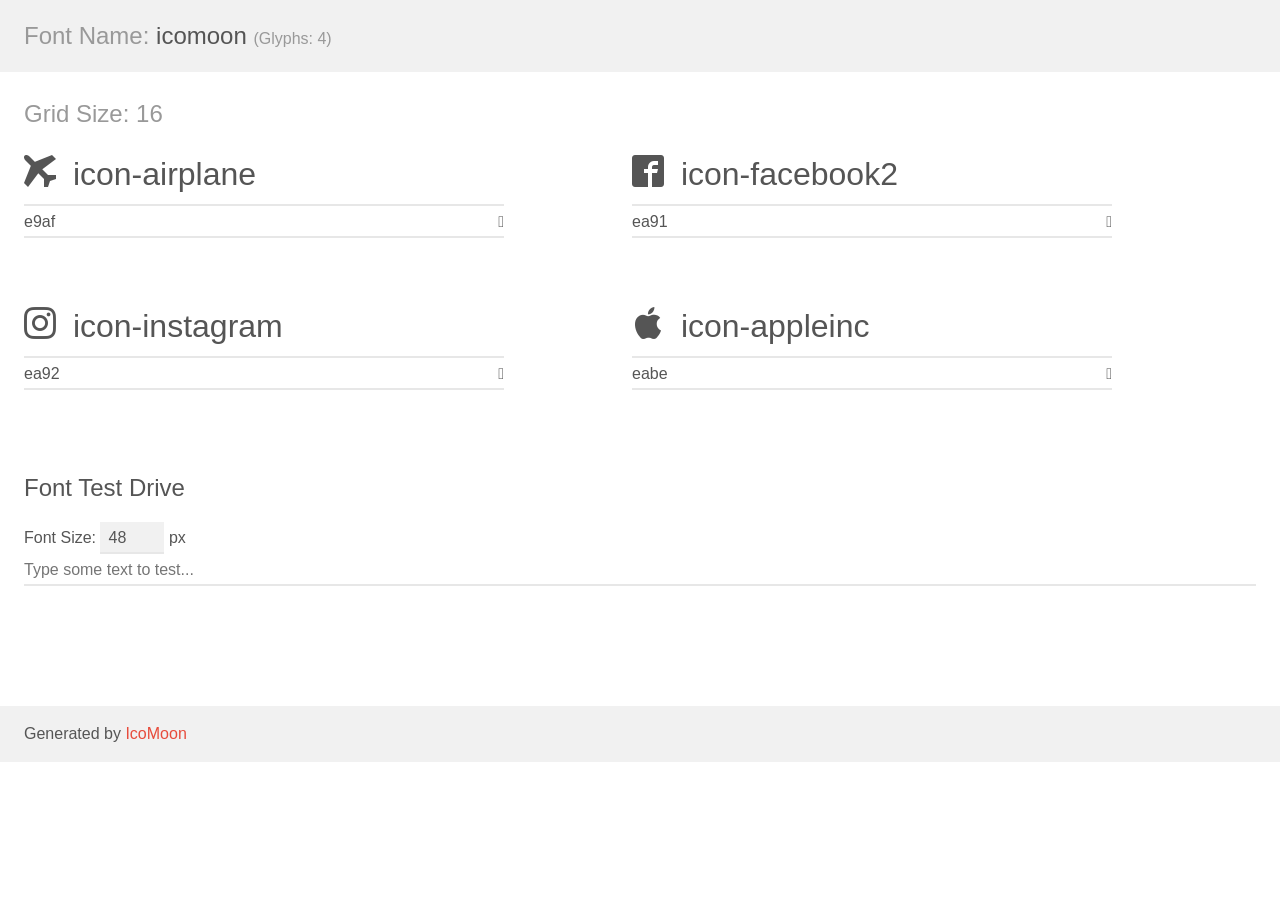
<file: icomoon/demo.html>
<!doctype html>
<html>
<head>
    <meta charset="utf-8">
    <title>IcoMoon Demo</title>
    <meta name="description" content="An Icon Font Generated By IcoMoon.io">
    <meta name="viewport" content="width=device-width, initial-scale=1">
    <link rel="stylesheet" href="demo-files/demo.css">
    <link rel="stylesheet" href="style.css"></head>
<body>
    <div class="bgc1 clearfix">
        <h1 class="mhmm mvm"><span class="fgc1">Font Name:</span> icomoon <small class="fgc1">(Glyphs:&nbsp;4)</small></h1>
    </div>
    <div class="clearfix mhl ptl">
        <h1 class="mvm mtn fgc1">Grid Size: 16</h1>
        <div class="glyph fs1">
            <div class="clearfix bshadow0 pbs">
                <span class="icon-airplane"></span>
                <span class="mls"> icon-airplane</span>
            </div>
            <fieldset class="fs0 size1of1 clearfix hidden-false">
                <input type="text" readonly value="e9af" class="unit size1of2" />
                <input type="text" maxlength="1" readonly value="&#xe9af;" class="unitRight size1of2 talign-right" />
            </fieldset>
            <div class="fs0 bshadow0 clearfix hidden-true">
                <span class="unit pvs fgc1">liga: </span>
                <input type="text" readonly value="airplane, travel" class="liga unitRight" />
            </div>
        </div>
        <div class="glyph fs1">
            <div class="clearfix bshadow0 pbs">
                <span class="icon-facebook2"></span>
                <span class="mls"> icon-facebook2</span>
            </div>
            <fieldset class="fs0 size1of1 clearfix hidden-false">
                <input type="text" readonly value="ea91" class="unit size1of2" />
                <input type="text" maxlength="1" readonly value="&#xea91;" class="unitRight size1of2 talign-right" />
            </fieldset>
            <div class="fs0 bshadow0 clearfix hidden-true">
                <span class="unit pvs fgc1">liga: </span>
                <input type="text" readonly value="facebook2, brand11" class="liga unitRight" />
            </div>
        </div>
        <div class="glyph fs1">
            <div class="clearfix bshadow0 pbs">
                <span class="icon-instagram"></span>
                <span class="mls"> icon-instagram</span>
            </div>
            <fieldset class="fs0 size1of1 clearfix hidden-false">
                <input type="text" readonly value="ea92" class="unit size1of2" />
                <input type="text" maxlength="1" readonly value="&#xea92;" class="unitRight size1of2 talign-right" />
            </fieldset>
            <div class="fs0 bshadow0 clearfix hidden-true">
                <span class="unit pvs fgc1">liga: </span>
                <input type="text" readonly value="instagram, brand12" class="liga unitRight" />
            </div>
        </div>
        <div class="glyph fs1">
            <div class="clearfix bshadow0 pbs">
                <span class="icon-appleinc"></span>
                <span class="mls"> icon-appleinc</span>
            </div>
            <fieldset class="fs0 size1of1 clearfix hidden-false">
                <input type="text" readonly value="eabe" class="unit size1of2" />
                <input type="text" maxlength="1" readonly value="&#xeabe;" class="unitRight size1of2 talign-right" />
            </fieldset>
            <div class="fs0 bshadow0 clearfix hidden-true">
                <span class="unit pvs fgc1">liga: </span>
                <input type="text" readonly value="apple, brand53" class="liga unitRight" />
            </div>
        </div>
    </div>

    <!--[if gt IE 8]><!-->
    <div class="mhl clearfix mbl">
        <h1>Font Test Drive</h1>
        <label>
            Font Size: <input id="fontSize" type="number" class="textbox0 mbm"
            min="8" value="48" />
            px
        </label>
        <input id="testText" type="text" class="phl size1of1 mvl"
        placeholder="Type some text to test..." value=""/>
        <div id="testDrive" class="icon-" style="font-family: icomoon">&nbsp;
        </div>
    </div>
    <!--<![endif]-->
    <div class="bgc1 clearfix">
        <p class="mhl">Generated by <a href="https://icomoon.io/app">IcoMoon</a></p>
    </div>

    <script src="demo-files/demo.js"></script>
</body>
</html>
</file>
<file: icomoon/demo-files/demo.css>
body {
  padding: 0;
  margin: 0;
  font-family: sans-serif;
  font-size: 1em;
  line-height: 1.5;
  color: #555;
  background: #fff;
}
h1 {
  font-size: 1.5em;
  font-weight: normal;
}
small {
  font-size: .66666667em;
}
a {
  color: #e74c3c;
  text-decoration: none;
}
a:hover, a:focus {
  box-shadow: 0 1px #e74c3c;
}
.bshadow0, input {
  box-shadow: inset 0 -2px #e7e7e7;
}
input:hover {
  box-shadow: inset 0 -2px #ccc;
}
input, fieldset {
  font-family: sans-serif;
  font-size: 1em;
  margin: 0;
  padding: 0;
  border: 0;
}
input {
  color: inherit;
  line-height: 1.5;
  height: 1.5em;
  padding: .25em 0;
}
input:focus {
  outline: none;
  box-shadow: inset 0 -2px #449fdb;
}
.glyph {
  font-size: 16px;
  width: 15em;
  padding-bottom: 1em;
  margin-right: 4em;
  margin-bottom: 1em;
  float: left;
  overflow: hidden;
}
.liga {
  width: 80%;
  width: calc(100% - 2.5em);
}
.talign-right {
  text-align: right;
}
.talign-center {
  text-align: center;
}
.bgc1 {
  background: #f1f1f1;
}
.fgc1 {
  color: #999;
}
.fgc0 {
  color: #000;
}
p {
  margin-top: 1em;
  margin-bottom: 1em;
}
.mvm {
  margin-top: .75em;
  margin-bottom: .75em;
}
.mtn {
  margin-top: 0;
}
.mtl, .mal {
  margin-top: 1.5em;
}
.mbl, .mal {
  margin-bottom: 1.5em;
}
.mal, .mhl {
  margin-left: 1.5em;
  margin-right: 1.5em;
}
.mhmm {
  margin-left: 1em;
  margin-right: 1em;
}
.mls {
  margin-left: .25em;
}
.ptl {
  padding-top: 1.5em;
}
.pbs, .pvs {
  padding-bottom: .25em;
}
.pvs, .pts {
  padding-top: .25em;
}
.unit {
  float: left;
}
.unitRight {
  float: right;
}
.size1of2 {
  width: 50%;
}
.size1of1 {
  width: 100%;
}
.clearfix:before, .clearfix:after {
  content: " ";
  display: table;
}
.clearfix:after {
  clear: both;
}
.hidden-true {
  display: none;
}
.textbox0 {
  width: 3em;
  background: #f1f1f1;
  padding: .25em .5em;
  line-height: 1.5;
  height: 1.5em;
}
#testDrive {
  display: block;
  padding-top: 24px;
  line-height: 1.5;
}
.fs0 {
  font-size: 16px;
}
.fs1 {
  font-size: 32px;
}
</file>
<file: icomoon/style.css>
@font-face {
  font-family: 'icomoon';
  src:  url('fonts/icomoon.eot?wjuz5p');
  src:  url('fonts/icomoon.eot?wjuz5p#iefix') format('embedded-opentype'),
    url('fonts/icomoon.ttf?wjuz5p') format('truetype'),
    url('fonts/icomoon.woff?wjuz5p') format('woff'),
    url('fonts/icomoon.svg?wjuz5p#icomoon') format('svg');
  font-weight: normal;
  font-style: normal;
  font-display: block;
}

[class^="icon-"], [class*=" icon-"] {
  /* use !important to prevent issues with browser extensions that change fonts */
  font-family: 'icomoon' !important;
  speak: never;
  font-style: normal;
  font-weight: normal;
  font-variant: normal;
  text-transform: none;
  line-height: 1;

  /* Better Font Rendering =========== */
  -webkit-font-smoothing: antialiased;
  -moz-osx-font-smoothing: grayscale;
}

.icon-airplane:before {
  content: "\e9af";
}
.icon-facebook2:before {
  content: "\ea91";
}
.icon-instagram:before {
  content: "\ea92";
}
.icon-appleinc:before {
  content: "\eabe";
}
</file>
